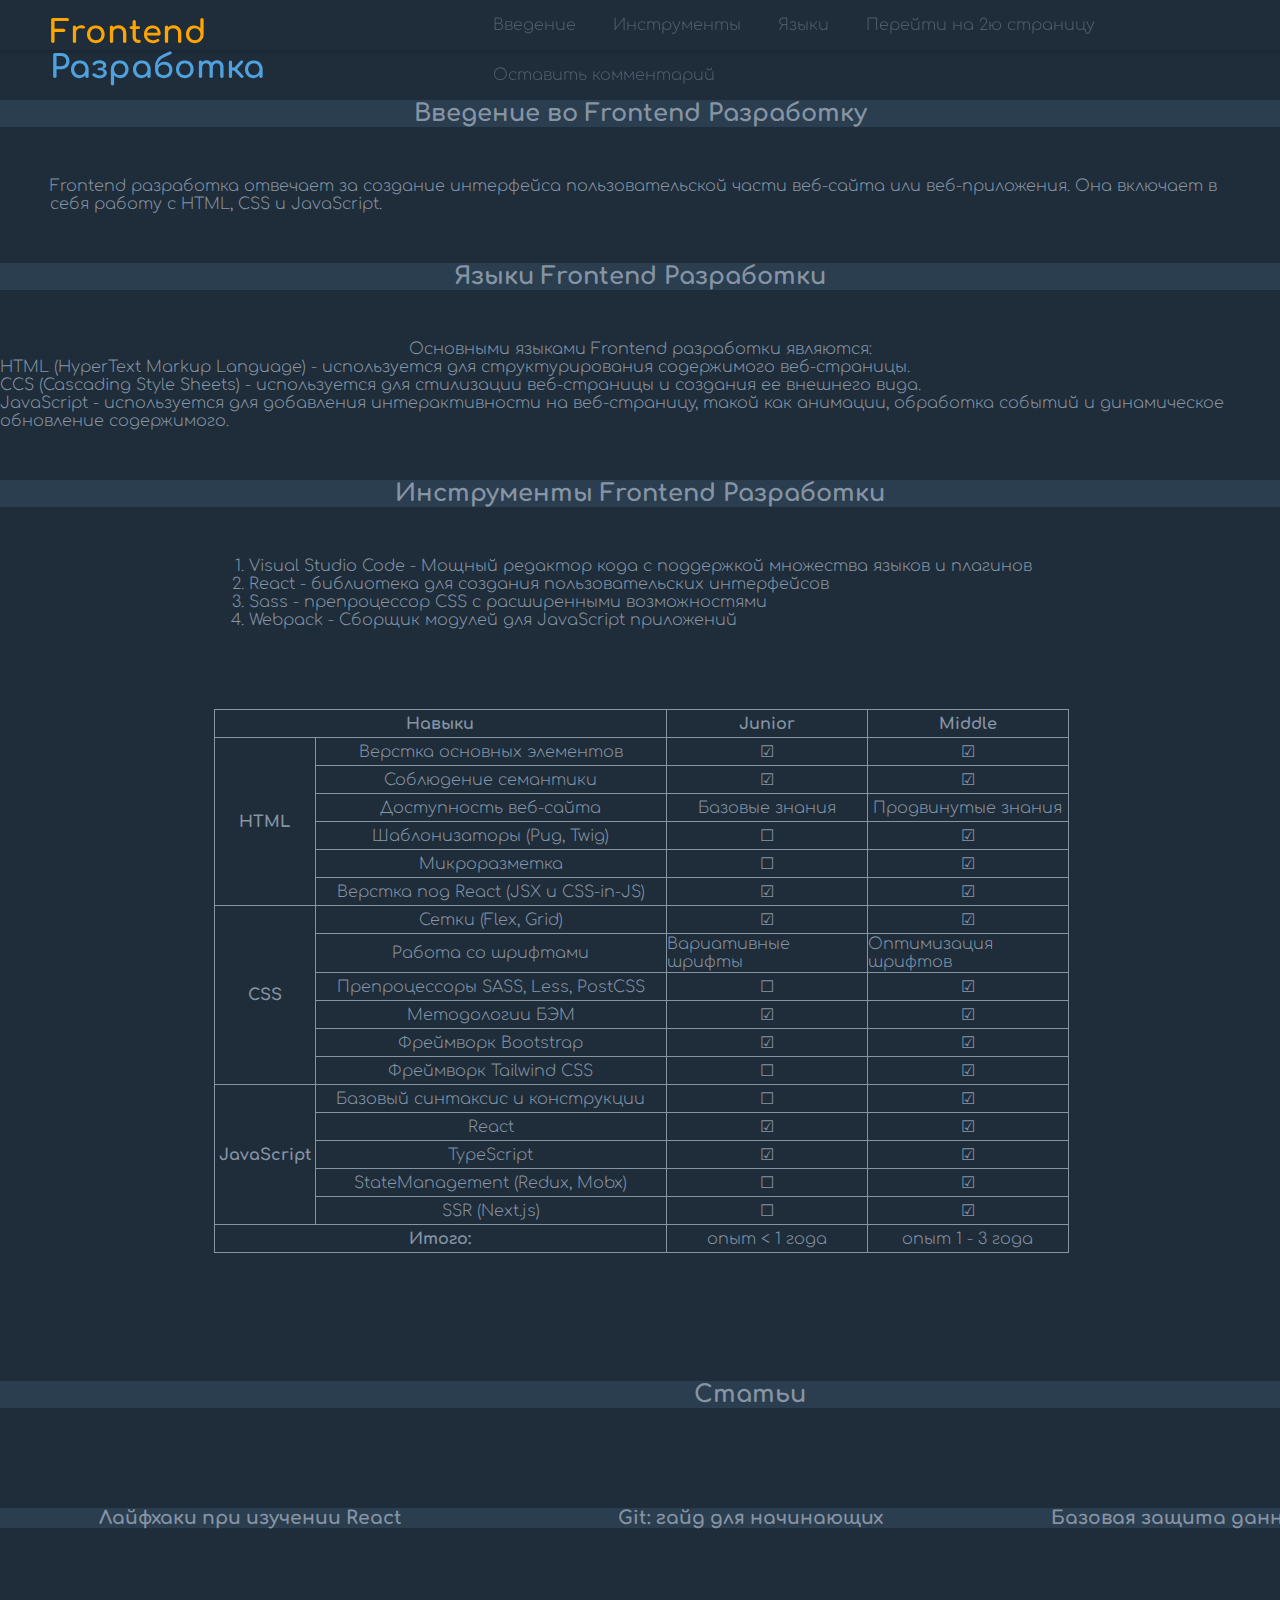
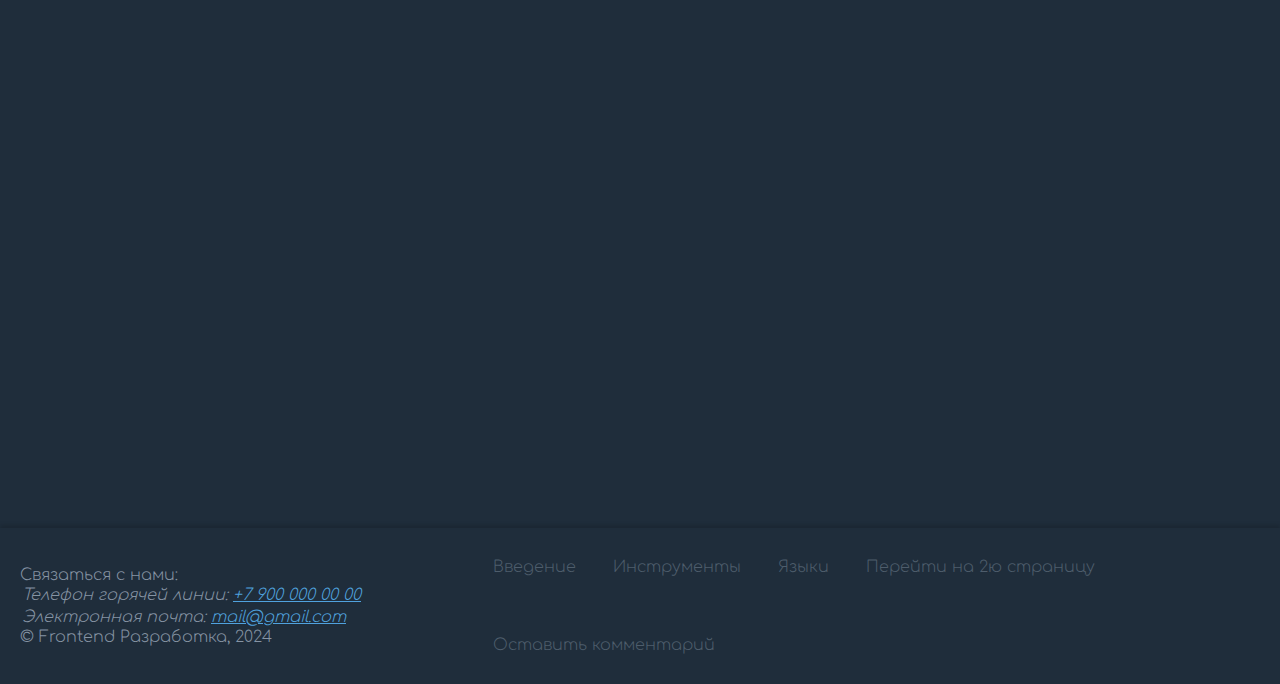
<file: index.html>
<!DOCTYPE html>
<html lang="ru">
	<head>
		<meta charset="UTF-8" />
		<meta name="viewport" content="width=device-width, initial-scale=1.0" />
		<title>Frontend Разработка</title>
		<link rel="stylesheet" href="accets/css/main.css">
	</head>
	<body>
		<header>
			<a href="index.html" class="logo"><span class="p1">Frontend</span> <span class="p2">Разработка</span></a>
			<nav class="nav">
				<ul class="nav_list">
					<li><a href="index.html#introduction">Введение</a></li>
					<li><a href="index.html#tools">Инструменты</a></li>
					<li><a href="index.html#language">Языки</a></li>
					<li><a href="second_page.html">Перейти на 2ю страницу</a></li>
					<li><a href="third_page.html">Оставить комментарий</a></li>
				</ul>
			</nav>
		</header>

		<main>
			<section>
				<h2 id="introduction">Введение во Frontend Разработку</h2>
				<p>
					Frontend разработка отвечает за создание интерфейса пользовательской
					части веб-сайта или веб-приложения. Она включает в себя работу с HTML,
					CSS и JavaScript.
				</p>
			</section>
			<section>
				<h2 id="language">Языки Frontend Разработки</h2>
				<p>Основными языками Frontend разработки являются:</p>
				<ul>
					<li>
						HTML (HyperText Markup Language) - используется для структурирования
						содержимого веб-страницы.
					</li>
					<li>
						CCS (Cascading Style Sheets) - используется для стилизации
						веб-страницы и создания ее внешнего вида.
					</li>
					<li>
						JavaScript - используется для добавления интерактивности на
						веб-страницу, такой как анимации, обработка событий и динамическое
						обновление содержимого.
					</li>
				</ul>
			</section>
			<section>
				<h2 id="tools">Инструменты Frontend Разработки</h2>
				<ol>
					<li>
						Visual Studio Code - Мощный редактор кода с поддержкой множества
						языков и плагинов
					</li>
					<li>React - библиотека для создания пользовательских интерфейсов</li>
					<li>Sass - препроцессор CSS с расширенными возможностями</li>
					<li>Webpack - Сборщик модулей для JavaScript приложений</li>
				</ol>
				<figure>
					
					<div class="table">
						<div class="element skills big">Навыки</div>
						<div class="element big">Junior</div>
						<div class="element big">Middle</div>
						<div class="element element html big">HTML</div>
						<div class="element">Верстка основных элементов</div>
						<div class="element">☑</div>
						<div class="element">☑</div>
						<div class="element">Соблюдение семантики</div>
						<div class="element">☑</div>
						<div class="element">☑</div>
						<div class="element">Доступность веб-сайта</div>
						<div class="element">Базовые знания	</div>
						<div class="element">Продвинутые знания</div>
						<div class="element">Шаблонизаторы (Pug, Twig)</div>
						<div class="element">☐</div>
						<div class="element">☑</div>
						<div class="element">Микроразметка</div>
						<div class="element">☐</div>
						<div class="element">☑</div>
						<div class="element">Верстка под React (JSX и CSS-in-JS)</div>
						<div class="element">☑</div>
						<div class="element">☑</div>
						<div class="element css big">CSS</div>
						<div class="element">Сетки (Flex, Grid)</div>
						<div class="element">☑</div>
						<div class="element">☑</div>
						<div class="element">Работа со шрифтами</div>
						<div class="element">Вариативные шрифты</div>
						<div class="element">Оптимизация шрифтов</div>
						<div class="element">Препроцессоры SASS, Less, PostCSS</div>
						<div class="element">☐</div>
						<div class="element">☑</div>
						<div class="element">Методологии БЭМ</div>
						<div class="element">☑</div>
						<div class="element">☑</div>
						<div class="element">Фреймворк Bootstrap</div>
						<div class="element">☑</div>
						<div class="element">☑</div>
						<div class="element">Фреймворк Tailwind CSS</div>
						<div class="element">☐</div>
						<div class="element">☑</div>
						<div class="element js big">JavaScript</div>
						<div class="element">Базовый синтаксис и конструкции</div>
						<div class="element">☐</div>
						<div class="element">☑</div>
						<div class="element">React</div>
						<div class="element">☑</div>
						<div class="element">☑</div>
						<div class="element">TypeScript</div>
						<div class="element">☑</div>
						<div class="element">☑</div>
						<div class="element">StateManagement (Redux, Mobx)</div>
						<div class="element">☐</div>
						<div class="element">☑</div>
						<div class="element">SSR (Next.js)</div>
						<div class="element">☐</div>
						<div class="element">☑</div>
						<div class="element total big">Итого:</div>
						<div class="element">опыт < 1 года</div>
						<div class="element">опыт 1 - 3 года</div>
						</div>
					</div>

				</figure>
			</section>
			<section>
				<h2>Статьи</h2>
				<div class="art_cont">
					<article>
						<h3> Лайфхаки при изучении React</h3>
						<iframe src="https://academy.mediasoft.team/article/laifkhaki-pri-izuchenii-react/"></iframe>
					</article>
					<article>
						<h3>Git: гайд для начинающих</h3>
						<iframe src="https://academy.mediasoft.team/article/git-gaid-dlya-nachinayushikh/"></iframe>
					</article>
					<article>
						<h3>Базовая защита данных на JavaScript</h3>
						<iframe src="https://academy.mediasoft.team/article/bazovaya-zashita-dannykh-na-javascript/"></iframe>
					</article>
				</div>
			</section>
		</main>

		<footer>
			<div class="copy">
				<p>Связаться с нами:</p>
				<address>
					Телефон горячей линии: <a href="tel:+79000000000">+7 900 000 00 00</a>
				</address>
				<address>
					Электронная почта: <a href="mailto:mail@gmail.com">mail@gmail.com</a>
				</address>
				<p>&copy; Frontend Разработка, 2024</p>
			</div>

			<nav class="nav">
				<ul class="nav_list">
					<li><a href="index.html#introduction">Введение</a></li>
					<li><a href="index.html#tools">Инструменты</a></li>
					<li><a href="index.html#language">Языки</a></li>
					<li><a href="second_page.html">Перейти на 2ю страницу</a></li>
					<li><a href="third_page.html">Оставить комментарий</a></li>
				</ul>
			</nav>

			
		</footer>
	</body>
</html>
</file>
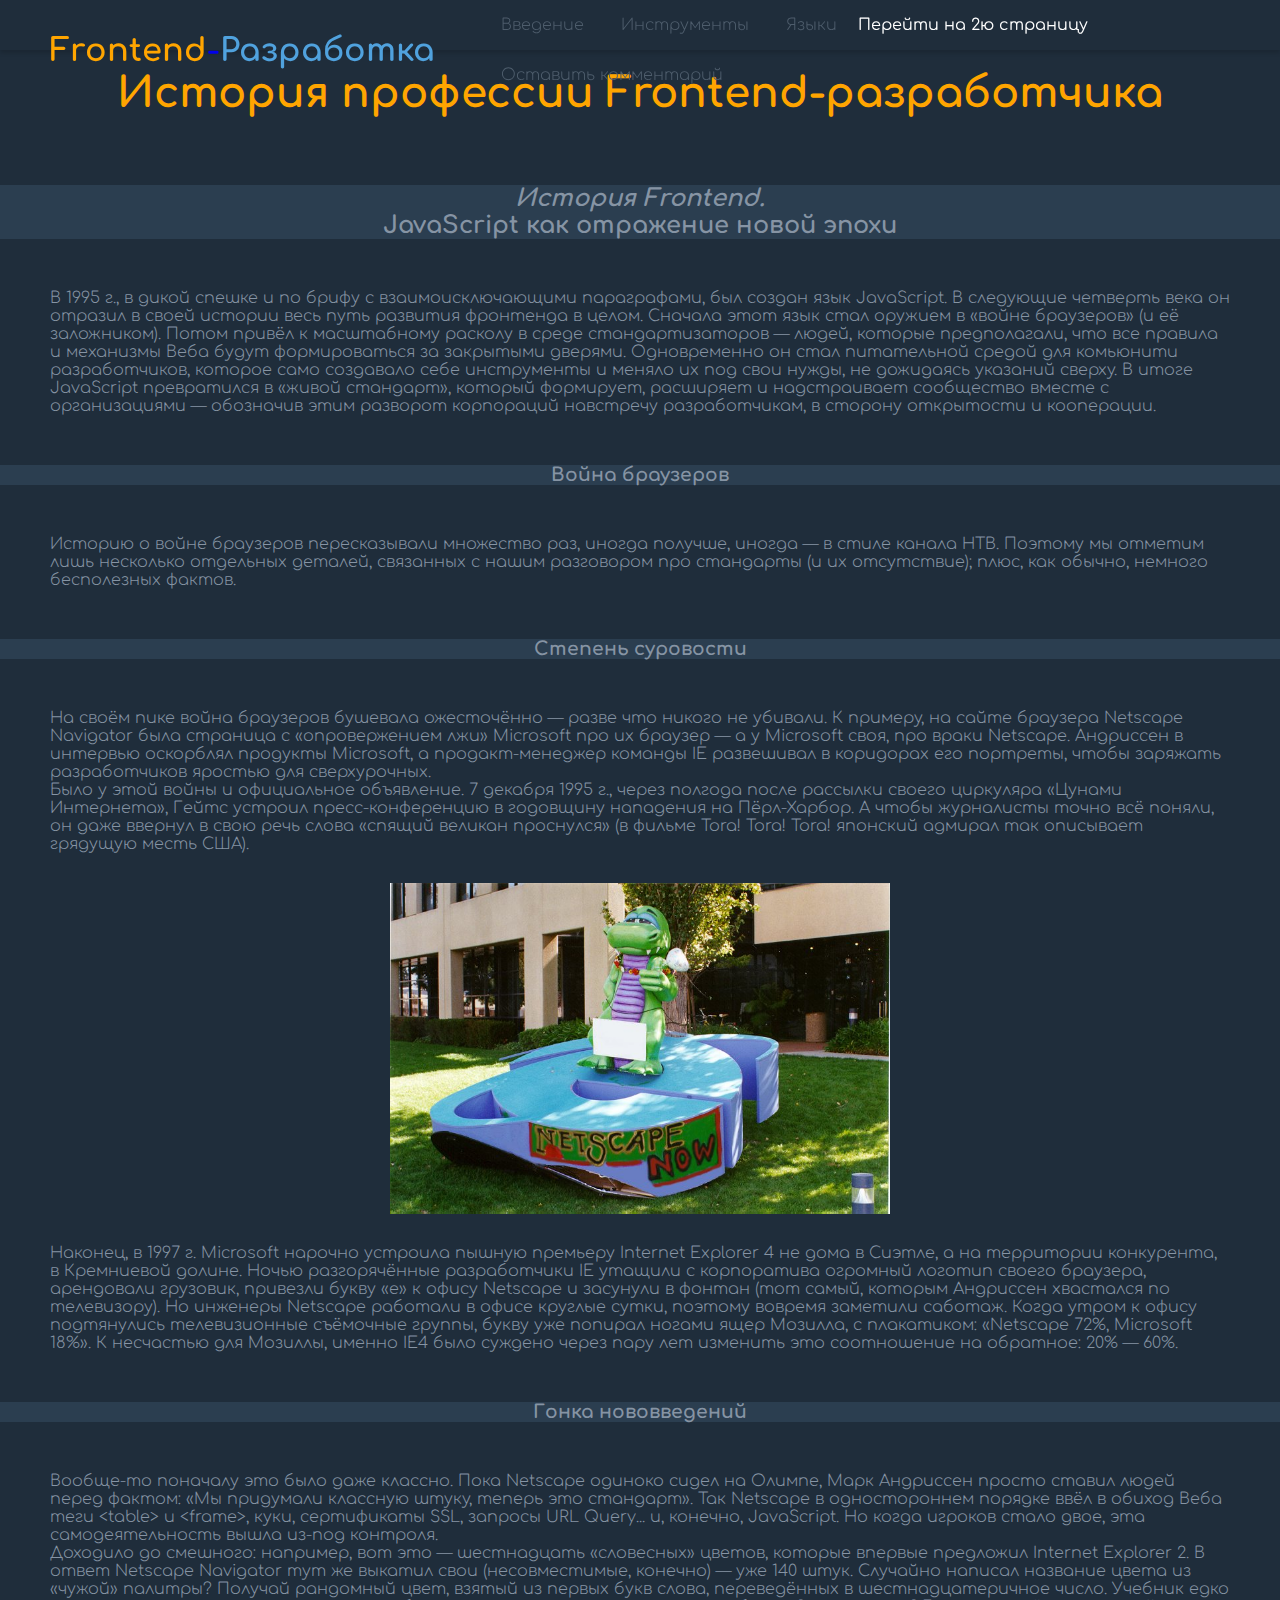
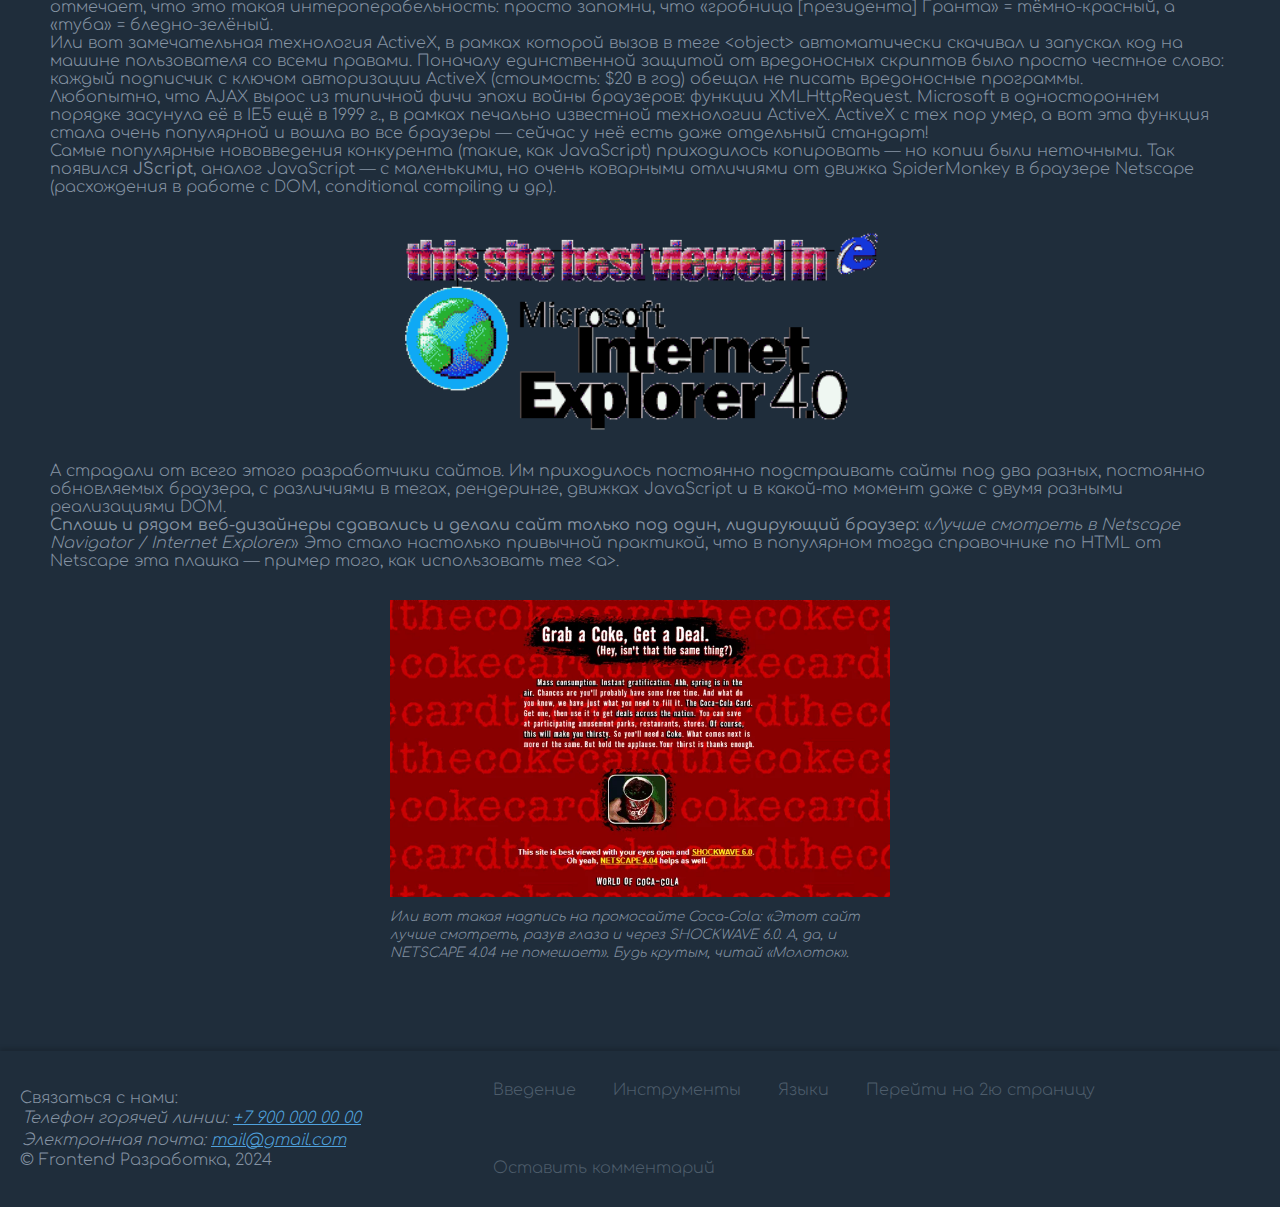
<file: second_page.html>
<!DOCTYPE html>
<html lang="ru">
	<head>
		<meta charset="UTF-8" />
		<meta name="viewport" content="width=device-width, initial-scale=1.0" />
		<title>Frontend Разработка</title>
		<link rel="stylesheet" href="accets/css/main.css">
	</head>
	<body>
		<header>
			<a href="index.html" class="logo"><span class="p1">Frontend</span>-<span class="p2">Разработка</span></a>
			<nav class="nav">
				<ul class="nav_list">
					<li><a href="index.html#introduction">Введение</a></li>
					<li><a href="index.html#tools">Инструменты</a></li>
					<li><a href="index.html#language">Языки</a></li>
					<li><span class="active">Перейти на 2ю страницу</span></li>
					<li><a href="third_page.html">Оставить комментарий</a></li>
				</ul>
			</nav>
		</header>

		<main>
			<section>
				<h1>История профессии Frontend-разработчика</h1>
				<br />
				<h2>
					<i>История Frontend. </i><br /><b>JavaScript как отражение новой эпохи</b>
				</h2>
				<p>
					В 1995 г., в дикой спешке и по брифу с взаимоисключающими параграфами,
					был создан язык JavaScript. В следующие четверть века он отразил в
					своей истории весь путь развития фронтенда в целом. Сначала этот язык
					стал оружием в &laquo;войне браузеров&raquo; (и её заложником). Потом
					привёл к масштабному расколу в среде стандартизаторов — людей, которые
					предполагали, что все правила и механизмы Веба будут формироваться за
					закрытыми дверями. Одновременно он стал питательной средой для
					комьюнити разработчиков, которое само создавало себе инструменты и
					меняло их под свои нужды, не дожидаясь указаний сверху. В итоге
					JavaScript превратился в &laquo;живой стандарт&raquo;, который
					формирует, расширяет и надстраивает сообщество вместе с организациями
					— обозначив этим разворот корпораций навстречу разработчикам, в
					сторону открытости и кооперации.
				</p>
				<h3>Война браузеров</h3>
				<p>
					Историю о войне браузеров пересказывали множество раз, иногда получше,
					иногда — в стиле канала НТВ. Поэтому мы отметим лишь несколько
					отдельных деталей, связанных с нашим разговором про стандарты (и их
					отсутствие); плюс, как обычно, немного бесполезных фактов.
				</p>
				<h3>Степень суровости</h3>
				<p>
					На своём пике война браузеров бушевала ожесточённо — разве что никого
					не убивали. К примеру, на сайте браузера Netscape Navigator была
					страница с «опровержением лжи» Microsoft про их браузер — а у
					Microsoft своя, про враки Netscape. Андриссен в интервью оскорблял
					продукты Microsoft, а продакт-менеджер команды IE развешивал в
					коридорах его портреты, чтобы заряжать разработчиков яростью для
					сверхурочных.
				</p>
				<p>
					Было у этой войны и официальное объявление. 7 декабря 1995 г., через
					полгода после рассылки своего циркуляра &laquo;Цунами
					Интернета&raquo;, Гейтс устроил пресс-конференцию в годовщину
					нападения на Пёрл-Харбор. А чтобы журналисты точно всё поняли, он даже
					ввернул в свою речь слова &laquo;спящий великан проснулся&raquo; (в
					фильме Tora! Tora! Tora! японский адмирал так описывает грядущую месть
					США).
				</p>
				<figure>
					<img src="accets/img/netscape_now.jpg" alt="netscape_now" />
				</figure>
				<p>
					Наконец, в 1997 г. Microsoft нарочно устроила пышную премьеру Internet
					Explorer 4 не дома в Сиэтле, а на территории конкурента, в Кремниевой
					долине. Ночью разгорячённые разработчики IE утащили с корпоратива
					огромный логотип своего браузера, арендовали грузовик, привезли букву
					&laquo;е&raquo; к офису Netscape и засунули в фонтан (тот самый,
					которым Андриссен хвастался по телевизору). Но инженеры Netscape
					работали в офисе круглые сутки, поэтому вовремя заметили саботаж.
					Когда утром к офису подтянулись телевизионные съёмочные группы, букву
					уже попирал ногами ящер Мозилла, с плакатиком: &laquo;Netscape 72%,
					Microsoft 18%&raquo;. К несчастью для Мозиллы, именно IE4 было суждено
					через пару лет изменить это соотношение на обратное: 20% — 60%.
				</p>
				<h3>Гонка нововведений</h3>
				<p>
					Вообще-то поначалу это было даже классно. Пока Netscape одиноко сидел
					на Олимпе, Марк Андриссен просто ставил людей перед фактом:
					<q>Мы придумали классную штуку, теперь это стандарт</q>. Так Netscape
					в одностороннем порядке ввёл в обиход Веба теги &lt;table&gt; и
					&lt;frame&gt;, куки, сертификаты SSL, запросы URL Query... и, конечно,
					JavaScript. Но когда игроков стало двое, эта самодеятельность вышла
					из-под контроля.
				</p>
				<p>
					Доходило до смешного: например, вот это — шестнадцать «словесных»
					цветов, которые впервые предложил Internet Explorer 2. В ответ
					Netscape Navigator тут же выкатил свои (несовместимые, конечно) — уже
					140 штук. Случайно написал название цвета из &laquo;чужой&raquo;
					палитры? Получай рандомный цвет, взятый из первых букв слова,
					переведённых в шестнадцатеричное число. Учебник едко отмечает, что это
					такая интероперабельность: просто запомни, что &laquo;гробница
					[президента] Гранта&raquo; = тёмно-красный, а &laquo;туба&raquo; =
					бледно-зелёный.
				</p>
				<p>
					Или вот замечательная технология ActiveX, в рамках которой вызов в
					теге &lt;object&gt; автоматически скачивал и запускал код на машине
					пользователя со всеми правами. Поначалу единственной защитой от
					вредоносных скриптов было просто честное слово: каждый подписчик с
					ключом авторизации ActiveX (стоимость: $20 в год) обещал не писать
					вредоносные программы.
				</p>
				<blockquote>
					<p>
						Любопытно, что AJAX вырос из типичной фичи эпохи войны браузеров:
						функции XMLHttpRequest. Microsoft в одностороннем порядке засунула
						её в IE5 ещё в 1999 г., в рамках печально известной технологии
						ActiveX. ActiveX с тех пор умер, а вот эта функция стала очень
						популярной и вошла во все браузеры — сейчас у неё есть даже
						отдельный стандарт!
					</p>
				</blockquote>
				<p>
					Самые популярные нововведения конкурента (такие, как JavaScript)
					приходилось копировать — но копии были неточными. Так появился
					<b>JScript</b>, аналог JavaScript — с маленькими, но очень коварными
					отличиями от движка SpiderMonkey в браузере Netscape (расхождения в
					работе с DOM, conditional compiling и др.).
				</p>
				<figure>
					<img src="accets/img/ie4.0.gif" alt="ie4.0" />
				</figure>
				<p>
					А страдали от всего этого разработчики сайтов. Им приходилось
					постоянно подстраивать сайты под два разных, постоянно обновляемых
					браузера, с различиями в тегах, рендеринге, движках JavaScript и в
					какой-то момент даже с двумя разными реализациями DOM.
				</p>
				<p>
					<b>Сплошь и рядом веб-дизайнеры сдавались и делали сайт только под
						один, лидирующий браузер:</b>
					<q><i>Лучше смотреть в Netscape Navigator / Internet Explorer.</i></q>
					Это стало настолько привычной практикой, что в популярном тогда
					справочнике по HTML от Netscape эта плашка — пример того, как
					использовать тег &lt;a&gt;.
				</p>
				<figure>
					<img src="accets/img/cola.webp" alt="cola" />
					<figcaption>
						<small><i
								>Или вот такая надпись на промосайте Coca-Cola:
								<q>Этот сайт лучше смотреть, разув глаза и через SHOCKWAVE 6.0. А, да, и NETSCAPE 4.04 не помешает</q>. Будь крутым, читай &laquo;Молоток&raquo;.</i></small>
					</figcaption>
				</figure>
			</section>
		</main>

		<footer>
			<div class="copy">
				<p>Связаться с нами:</p>
				<address>
					Телефон горячей линии: <a href="tel:+79000000000">+7 900 000 00 00</a>
				</address>
				<address>
					Электронная почта: <a href="mailto:mail@gmail.com">mail@gmail.com</a>
				</address>
				<p>&copy; Frontend Разработка, 2024</p>
			</div>

			<nav class="nav">
				<ul class="nav_list">
					<li><a href="index.html#introduction">Введение</a></li>
					<li><a href="index.html#tools">Инструменты</a></li>
					<li><a href="index.html#language">Языки</a></li>
					<li><a href="second_page.html">Перейти на 2ю страницу</a></li>
					<li><a href="third_page.html">Оставить комментарий</a></li>
				</ul>
			</nav>

			
		</footer>
	</body>
</html>
</file>
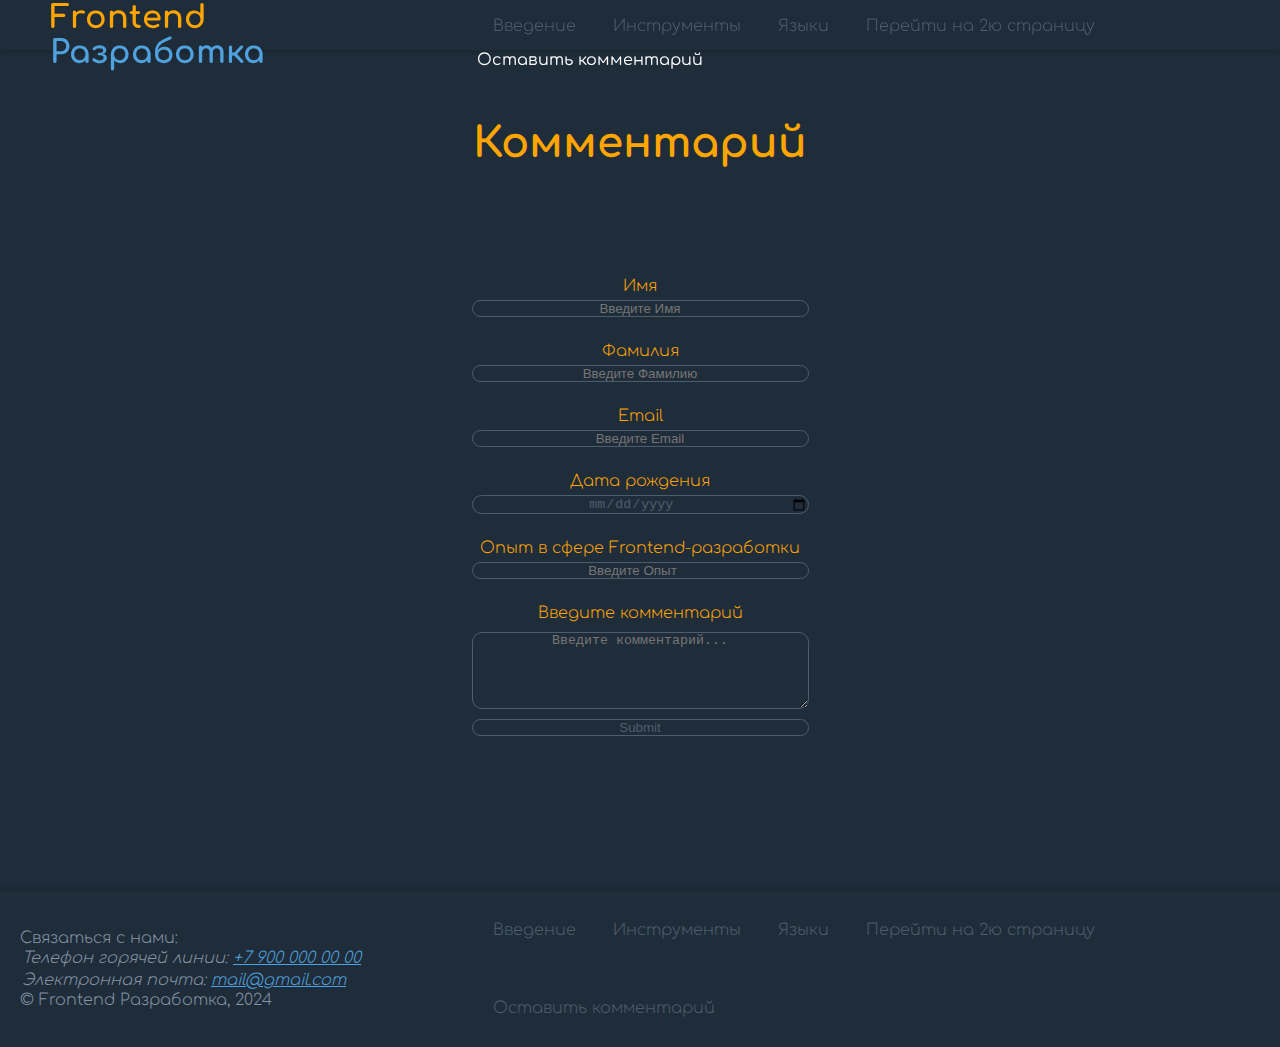
<file: third_page.html>
<!DOCTYPE html>
<html lang="ru">
	<head>
		<meta charset="UTF-8" />
		<meta name="viewport" content="width=device-width, initial-scale=1.0" />
		<title>Frontend Разработка</title>
		<link rel="stylesheet" href="accets/css/main.css">
	</head>
	<body>
		<header>
			<a href="index.html" class="logo"><span class="p1">Frontend</span> <span class="p2">Разработка</span></a>
			<nav class="nav">
				<ul class="nav_list">
					<li><a href="index.html#introduction">Введение</a></li>
					<li><a href="index.html#tools">Инструменты</a></li>
					<li><a href="index.html#language">Языки</a></li>
					<li><a href="second_page.html">Перейти на 2ю страницу</a></li>
					<li><span class="active">Оставить комментарий</Sы></li>
				</ul>
			</nav>
		</header>

		<main class="tp">
			<h1>Комментарий</h1>
			<form action="#" method="get">
				<label>Имя
					<input type="text" placeholder="Введите Имя" name="user_name" />
				</label>
				<label>Фамилия
					<input type="text" placeholder="Введите Фамилию" name="user_surname"/>
				</label>
				<label
					>Email
					<input type="email" placeholder="Введите Email" name="user_email" />
				</label>
				<label
					>Дата рождения
					<input type="date" name="user_date" />
				</label>
				<label>Опыт в сфере Frontend-разработки
					<input type="number" placeholder="Введите Опыт" name="expertise" />
				</label>
				<label for="comment">Введите комментарий</label>
				<textarea cols="40" rows="5" id="comment" name="comment" placeholder="Введите комментарий..." ></textarea>
				<input type="submit" class="btn"/>
			</form>
		</main>

		<footer>
			<div class="copy">
				<p>Связаться с нами:</p>
				<address>
					Телефон горячей линии: <a href="tel:+79000000000">+7 900 000 00 00</a>
				</address>
				<address>
					Электронная почта: <a href="mailto:mail@gmail.com">mail@gmail.com</a>
				</address>
				<p>&copy; Frontend Разработка, 2024</p>
			</div>

			<nav class="nav">
				<ul class="nav_list">
					<li><a href="index.html#introduction">Введение</a></li>
					<li><a href="index.html#tools">Инструменты</a></li>
					<li><a href="index.html#language">Языки</a></li>
					<li><a href="second_page.html">Перейти на 2ю страницу</a></li>
					<li><a href="third_page.html">Оставить комментарий</a></li>
				</ul>
			</nav>

			
		</footer>
	</body>
</html>
</file>
<file: accets/css/main.css>
@import url('https://fonts.googleapis.com/css2?family=Comfortaa:wght@300..700&display=swap');
@import 'table.css';
@import 'vars.css';

* {
  margin: 0;
  padding: 0;
}

html {
  scroll-behavior: smooth;
  scroll-padding-top: var(--heder-height);
}

body {
  font-family: "Comfortaa", sans-serif;
  font-optical-sizing: none;
  font-weight: 100;
  font-style: normal;
  background-color: #1f2d3b;
  color: #8694a4;
  padding-top: var(--heder-height);
  display: flex;
  flex-direction: column;
  min-height: 94.8vh;
}

header {
  position: fixed;
  background-color: #1f2d3b;
  top: 0;
  width: 100%;
  box-shadow: 0 3px 4px rgba(0,0,0,.15);
  display: grid;
  grid-template-columns: 1fr 2fr;
  align-items: center;
  height: var(--heder-height);
}

main {
  margin-bottom: var(--heder-height);
  flex-grow: 1;
  
}

footer {
  width: 100%;
  box-shadow: 0px -3px 4px rgba(0,0,0,.15);
  display: grid;
  grid-template-columns: 1fr 2fr;
  align-items: center;
  flex-shrink: 0;
}

h1 {
  margin-top: 20px;
  color: orange;
  font-size: 42px;
}

h2, h3 {
  display: block;
  width: 100%;
  text-align: center;
  background-color: #2b3e50;
  border-bottom-color: #4e5d6c;
  margin: 50px 0;
}

p {
  margin: 0 50px;
}

section {
  display: grid;
  place-items: center;
}

figure {
  display: grid;
  place-items: center;
  margin: 30px 0;
}

figcaption {
  text-align: start;
  margin: 10px;
  width: 500px;
}

section img {
  width: 500px;
}

.art_cont {
  display: grid;
  width: 100%;
  grid-template-columns: repeat(3, 1fr);
  justify-content: space-between;
}

.art_cont > article {
  display: grid;
  justify-content: center;
}

.nav {
  display: grid;
  justify-content: end;
  margin: 0 50px;
}

.nav_list > li {
  display: inline-block;
}
  
.nav_list > li > a {
  display: flex;
  align-items: center;
  text-decoration: none;
  color: #4e5d6c;
  padding: 16px 16px;
  position: relative;
}

footer > nav > .nav_list > li > a {
  padding: 30px 16px;
}

.nav_list > li > a:hover {
  color: orangered;
  background-color: #4e5d6c;
}

.nav_list > li > a:active {
  color: white;
}

.logo {
  margin-left: 50px;
  font-weight: bold;
  font-size: 32px;
  text-decoration: none;
}

.p1 {
  color: orange
}
.p2 {
  color: #50a2de;
}
iframe {
  width: 500px;
  height: 500px;
  border: none;
}
address {
  padding: 2px;
}

address > a {
  color: #50a2de;

}

address > a:hover {
  text-decoration: none;
  color: orangered;
}

.tp {
  text-align: center;
  margin: 50px 0;
}

form {
  display: grid;
  justify-content: center;
  margin: 100px 0;
}

label {
  display: grid;
  text-align: center;
  color: orange;
  margin: 10px 0;
}

input {
  text-align: center;
  color: #4e5d6c;
  background-color: #1f2d3b;
  border: 1px solid #4e5d6c;
  border-radius: 10px;
  margin: 5px 0;
}

textarea {
  display: block;
  background-color: #1f2d3b;
  border: 1px solid #4e5d6c;
  border-radius: 10px;
  text-align: center;
}

textarea:hover {
  border:  1px solid orangered;
}

input:hover{
  border:  1px solid orangered;
}

.btn {
  margin-top: 10px;
}

.btn:hover {
  background-color: #4e5d6c;
  color: orangered;
}

.active {
  font-weight: normal;
  color: white
}

footer p {
  margin: 0;
}

.copy {
  margin-left: 20px;
}

input:focus, textarea:focus {
  outline: orange;
  border-color: orange;
}
</file>
